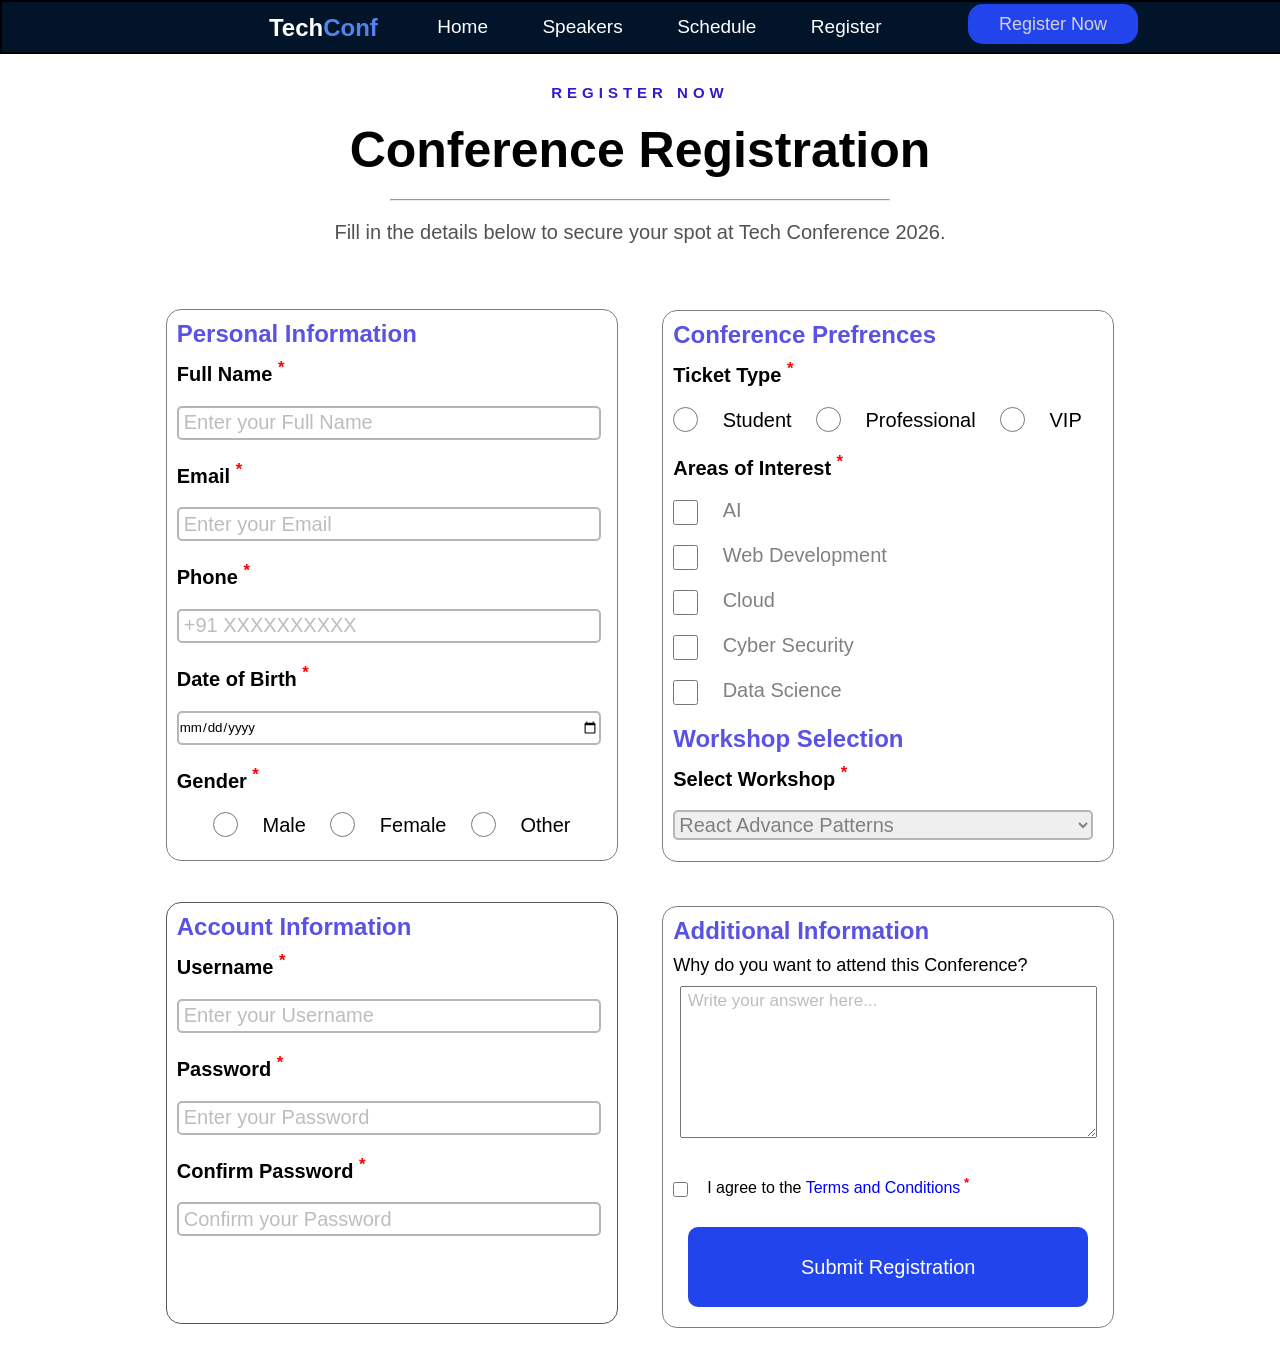
<file: refrence_registration_form/index.html>
<!DOCTYPE html>
<html lang="en">
<head>
    <meta charset="UTF-8">
    <meta name="viewport" content="width=device-width, initial-scale=1.0">
    <link rel="stylesheet" href="style.css">
    <title>Document</title>
</head>
<body>

    <nav>
        <center>
        <div id="navbar">
            <h1 id="tech">Tech</h1><h1 id="conf">Conf</h1>
            <a href="#">Home</a>
            <a href="#">Speakers</a>
            <a href="#">Schedule</a>
            <a href="#">Register</a>

            <button id="rn">Register Now</button>

        </div>
        </center>
    </nav>
    <div id="formheading">
        <center><h3 id="rheading"> REGISTER NOW</h3></center>
        <center><h1 id="confreg">Conference Registration</h1></center>
        <center><div id="underline"><hr></div></center>
        <center><h3 id="info"> Fill in the details below to secure your spot at Tech Conference 2026.</h3></center>
    </div>
    
    <div id="formbox">
        <center>
        <form>
            <div>
            <div id="personalinfo">
                <h2 id="persinfo" class="boxheadings">Personal Information</h2>
                <h4 id="fname" class="commonheadings">Full Name <sup class="star"> *</sup></h4>
                <input type="name" id="namebox" class="entryboxes"  placeholder="Enter your Full Name">
                <h4 id="email" class="commonheadings">Email <sup class="star"> *</sup></h4>
                <input type="email" id="mailbox" class="entryboxes"  placeholder="Enter your Email">
                <h4 id="phone" class="commonheadings">Phone <sup class="star"> *</sup></h4>
                <input type="number" id="phonebox" class="entryboxes"  placeholder="+91 XXXXXXXXXX">
                <h4 id="dob" class="commonheadings">Date of Birth <sup class="star"> *</sup></h4>
                <input type="date" id="dbox" class="entryboxes" >
                
                <h4 id="gender" class="commonheadings">Gender <sup class="star"> *</sup></h4>
                <center>
                <input type="radio" name="Gender" class="rad" id="male">
                <label for="male" class="gfont">Male</label>
                <input type="radio" name="Gender" class="rad" id="female">
                <label for="female" class="gfont">Female</label>
                <input type="radio" name="Gender" class="rad" id="other">
                <label for="other" class="gfont">Other</label>
                </center>

            </div>
            <div id="confpref">
                <h2 id="confinfo" class="boxheadings">Conference Prefrences</h2>
                <h4 id="ttype" class="commonheadings">Ticket Type <sup class="star"> *</sup></h4>
                <input type="radio" name="Ticket" class="rad" id="student">
                <label for="student" class="tfont">Student</label>
                <input type="radio" name="Ticket" class="rad" id="professional">
                <label for="professional" class="tfont">Professional</label>
                <input type="radio" name="Ticket" class="rad" id="vip">
                <label for="vip" class="tfont">VIP</label>
                <h4 id="aointerests" class="commonheadings">Areas of Interest <sup class="star"> *</sup></h4>
                <input type="checkbox"  class="boxes" id="AI"> 
                <label for="AI" class="interests">AI</label>
                <br>
                <input type="checkbox"  class="boxes" id="webdev"> 
                <label for="webdev" class="interests">Web Development</label>
                <br>
                <input type="checkbox"  class="boxes" id="cloud"> 
                <label for="cloud" class="interests">Cloud</label>
                <br>
                <input type="checkbox"  class="boxes" id="cs"> 
                <label for="cs" class="interests">Cyber Security</label>
                <br>
                <input type="checkbox"  class="boxes" id="ds">
                <label for="ds" class="interests">Data Science</label>

                <h2 id="wselection" class="boxheadings">Workshop Selection </h2> 
                <h4 id="swork" class="commonheadings">Select Workshop <sup class="star"> *</sup></h4>
                <select name="workshop" id="selectshop" class="entryboxes">
                    <option >React Advance Patterns</option>
                    <option >Robotics</option>
                    <option >Video Editing</option>
                    <option >Game designing</option>
                </select>


            </div>
            </div>
            <div id="accountinfo">
                <h2 id="ainfo" class="boxheadings">Account Information</h2>
                <h4 id="username" class="commonheadings">Username <sup class="star"> *</sup></h4>
                <input type="text" id="userbox" class="entryboxes" placeholder="Enter your Username">
                <h4 id="pass" class="commonheadings">Password <sup class="star"> *</sup></h4>
                <input type="password" id="passbox" class="entryboxes" placeholder="Enter your Password">
                <h4 id="cpass" class="commonheadings">Confirm Password <sup class="star"> *</sup></h4>
                <input type="password" id="cpassbox" class="entryboxes" placeholder="Confirm your Password">

            </div>
            <div id="addinfo">
                <h2 id="adinfo" class="boxheadings">Additional Information</h2>
                <h4 id="question">Why do you want to attend this Conference?</h4>
                <center>
                <textarea name="" id="answer" cols="50" rows="10" placeholder="Write your answer here..."></textarea>
                </center>
                <input type="checkbox"  class="boxes" id="terms"> 
                <p id="conditions">I agree to the <a href="#" id="tandc">Terms and Conditions</a><sup class="star"> *</sup></p>
                <center>
                <button id="submit">Submit Registration</button>
                </center>
                

            </div>
        
        
        
        
        </form>
        </center>
    </div>
</body>
</html>
</file>
<file: refrence_registration_form/style.css>
*{
    margin: 0;
    padding: 0;
    font-family:sans-serif;
    
}
#navbar{
    width: 100vw;
    height: 50px;
    border: 2px solid black;
    background-color:#021429 ;
    margin: 0px auto;
    padding-left: 20px;
    padding-right: 20px;
}
#tech{
    display: inline-block;
    color:white;
    font-family: sans-serif;
}
#conf{
    display: inline-block;
    color: rgb(82, 132, 239);
    font-family: sans-serif;
}
#underline{
    width: 500px;
    position: relative;
    top: 60px;
    margin: 10px;
}
h1{
    position: relative;
    top: 6px;
}
nav a{
    position: relative;
    top:3px ;
    left: 30px;
    margin: 25px;
    font-size: 19px;
    text-decoration: none;
    color: white;
    font-family: sans-serif;
    transition: 0.2s;
}
a:hover{
    color: yellowgreen;
}
#rn{
    background-color: rgb(34, 68, 237);
    border: none;
    border-radius: 15px;
    height: 40px;
    width: 170px;
    font-size: 18px;
    position: relative;
    left: 85px;
    /* top: 1px; */
    margin: 2px;
    color: rgb(213, 211, 211);
    transition: 0.2s;
}
#rn:hover{
    background-color: greenyellow;
    color: blue;
}
#formbox{
    position: relative;
    top: 110px;
    margin: 0px auto;
}
#rheading{
    letter-spacing: 5px;
    font-family: sans-serif;
    position: relative;
    top: 30px;
    color: rgb(59, 22, 207);
    font-weight: bold;
    font-size: 15px;
}
#confreg{
    font-size: 50px;
    position: relative;
    top: 50px;
    font-family: sans-serif;
    font-weight: bolder;
}
#info{
    font-size: 20px;
    font-family: sans-serif;
    position: relative;
    top: 70px;
    color: rgb(83, 81, 81);
    font-weight:normal;
}
#personalinfo{
    display: inline-block;
    height: 550px;
    width: 450px;
    border: 1px solid grey;
    border-radius: 15px;
    margin: 20px;
    text-align: left;
    position: relative;
    top: 5px;
    transition: 0.3s;
}
#personalinfo:hover{
    border: 4px dashed blue;

    .boxheadings{
        color: red;
    }
}
#confpref{
    display: inline-block;
    height: 550px;
    width: 450px;
    border:1px solid grey;
    border-radius: 15px;
    margin: 20px;
    text-align: left;
    transition: 0.3s;
}
#confpref:hover{
    border: 4px dashed blue;
    .boxheadings{
        color: red;
    }
}
#accountinfo{
    display: inline-block;
    height: 420px;
    width: 450px;
    border:1px solid rgb(87, 85, 85);
    border-radius: 15px;
    margin: 20px;
    text-align: left;
    transition: 0.3s;
}
#accountinfo:hover{
    border: 4px dashed blue;
    .boxheadings{
        color: red;
    }
}
#addinfo{
    display: inline-block;
    height: 420px;
    width: 450px;
    border:1px solid grey;
    border-radius: 15px;
    margin: 20px;
    text-align: left;
    transition: 0.3s;
}
#addinfo:hover{
    border: 4px dashed blue;
    .boxheadings{
        color: red;
    }
}
.boxheadings{
    font-family: sans-serif;
    color: rgb(90, 82, 227);
    margin: 10px;
}
.star{
    color: red;
    font-weight: bold;
}
.entryboxes{
    width: 420px;
    margin: 10px;
    height: 30px;
    border:2px solid rgb(186, 181, 181);
    border-radius: 5px;
    transition: 0.2s;
}
.entryboxes:hover{
    border: 2px solid blue;
}
.commonheadings{
    margin: 10px;
    font-weight: 2px;
    font-family: sans-serif;
    font-size: 20px;
}
::placeholder{
    font-size: 20px;
    position: relative;
    color: rgb(192, 188, 188);
    top: 2px;
    left: 3px;
    margin: 2px;
    padding: 2px;
    font-family: sans-serif;
}
.rad{
    margin: 10px;
    width: 25px;
    height: 25px;

}

.gfont{
    font-family: sans-serif;
    font-size: 20px;
    font-weight: 8px;
    margin: 10px;
    position: relative;
    bottom: 5px; 
}
#ttype{
    margin: 10px;
    font-weight: 2px;
    font-family: sans-serif;
    font-size: 20px;
}
.tfont{
    font-family: sans-serif;
    font-size: 20px;
    font-weight: 8px;
    margin: 10px;
    position: relative;
    bottom: 5px;   
}
.boxes{
    width: 25px;
    height: 25px;
    margin: 10px;

    
}
.interests{
    font-family: sans-serif;
    font-size: 20px;
    font-weight: 8px;
    margin: 10px;
    position: relative;
    bottom: 8px;
    color: grey;
}
#selectshop{
    border:2px solid rgb(186, 181, 181);
    border-radius: 5px;
    font-size: 20px;
    color: grey;
}
#question{
    margin: 10px;
    font-weight: lighter;
    font-family: sans-serif;
    font-size: 18px;
}

#answer::placeholder{
    font-size: 17px;
    position: relative;
    color: rgb(192, 188, 188);
    top: 2px;
    left: 5px;
    margin: 5px;
    padding: 2px;
    font-family: sans-serif;
}
#terms{
    position: relative;
    top: 30px;
    width: 15px;
    height: 15px;
    margin: 10px;
    display: inline-block;
}
#conditions{
    font-family: sans-serif;
    display: inline-block;
    position: relative;
    top: 6.25%;
    left: 1%;
}
#tandc{
    text-decoration: none;
    color: blue;
    transition: 0.2s;
}
#tandc:hover{
    color: yellowgreen;
}
#submit{
    position: relative;
    top: 50px;
    height: 80px;
    width: 400px;
    border-radius: 10px;
    border: none;
    font-size: 20px;
    color: white;
    background-color: rgb(34, 68, 237);
    transition: 0.3s;
}
#submit:hover{
    background-color: green;

}
</file>
